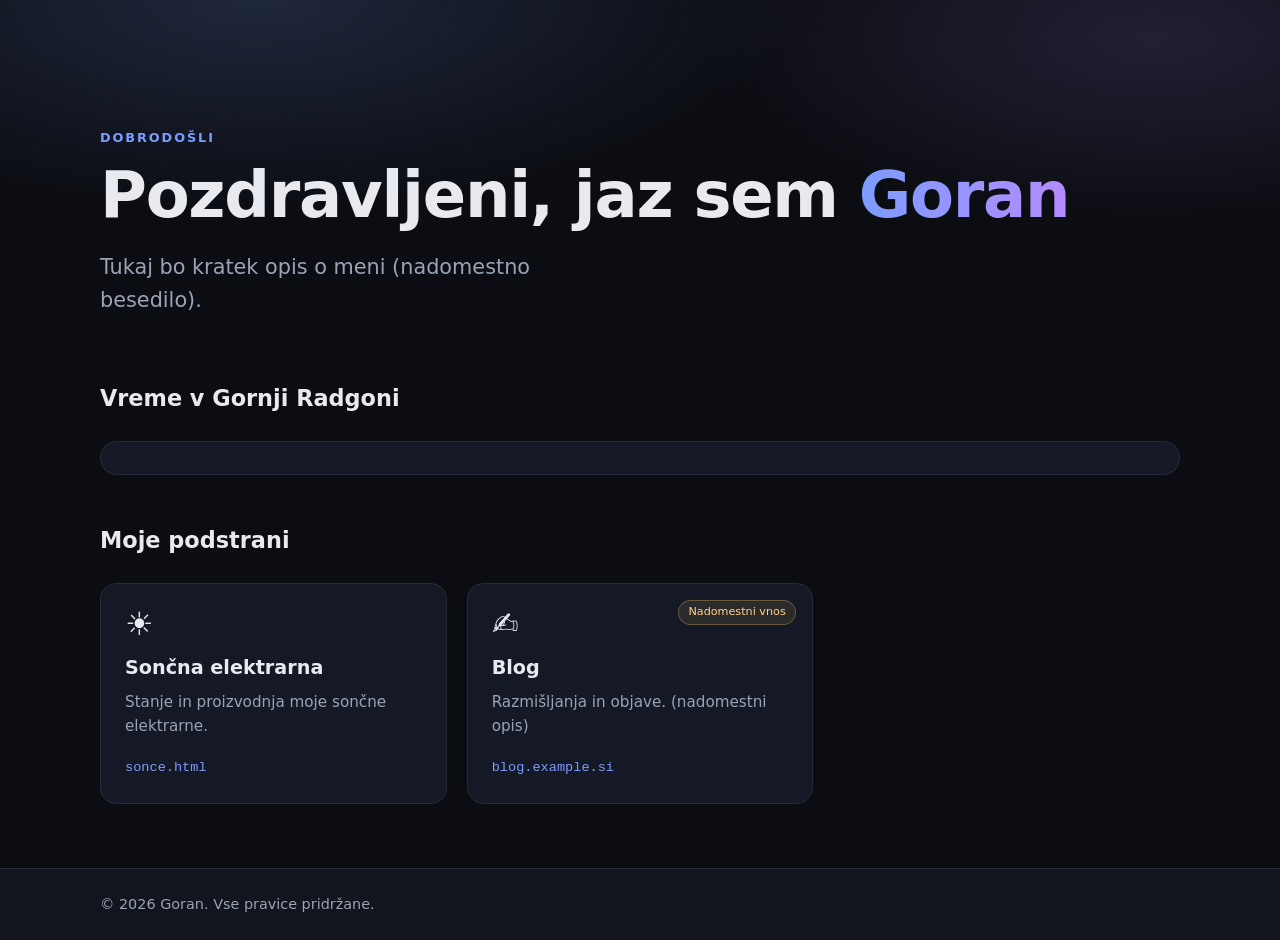
<file: index.html>
<!DOCTYPE html>
<html lang="sl">
<head>
  <meta charset="utf-8">
  <meta name="viewport" content="width=device-width, initial-scale=1">
  <title>Goran – osebna domača stran</title>
  <meta name="description" content="Osebna domača stran Gorana – povezave do vseh podstrani.">
  <meta name="color-scheme" content="dark">
  <link rel="stylesheet" href="style.css">
</head>
<body>
  <header class="hero">
    <div class="container">
      <p class="eyebrow">Dobrodošli</p>
      <h1>Pozdravljeni, jaz sem <span class="accent">Goran</span></h1>
      <p class="tagline">Tukaj bo kratek opis o meni (nadomestno besedilo).</p>
    </div>
  </header>

  <main class="container">
    <section class="weather" aria-labelledby="vreme">
      <h2 id="vreme">Vreme v Gornji Radgoni</h2>
      <div class="weather-box">
        <a href="https://www.accuweather.com/sl/si/gornja-radgona/298152/weather-forecast/298152" class="aw-widget-legal"></a>
        <div id="awcc1" class="aw-widget-current" data-locationkey="298152" data-unit="c" data-language="sl" data-useip="false" data-uid="awcc1" data-editlocation="false"></div>
        <script async src="https://oap.accuweather.com/launch.js"></script>
        <noscript><p class="muted"><a href="https://www.accuweather.com/sl/si/gornja-radgona/298152/weather-forecast/298152">Odpri vreme na AccuWeather</a></p></noscript>
      </div>
    </section>

    <section aria-labelledby="podstrani">
      <h2 id="podstrani">Moje podstrani</h2>
      <div id="cards" class="grid" aria-live="polite"></div>
      <noscript><p class="muted">Za prikaz povezav je potreben JavaScript.</p></noscript>
    </section>
  </main>

  <footer class="footer">
    <div class="container">
      <p>© <span id="year">2026</span> Goran. Vse pravice pridržane.</p>
    </div>
  </footer>

  <script src="links.js"></script>
  <script>
    (function () {
      var grid = document.getElementById("cards");
      (window.LINKS || []).forEach(function (l) {
        var a = document.createElement("a");
        a.className = "card";
        a.href = l.url;
        a.rel = "noopener";

        var icon = document.createElement("span");
        icon.className = "card-icon";
        icon.setAttribute("aria-hidden", "true");
        icon.textContent = l.icon || "🔗";

        var title = document.createElement("h3");
        title.textContent = l.title;

        var desc = document.createElement("p");
        desc.textContent = l.description;

        var host = document.createElement("span");
        host.className = "card-url";
        try { host.textContent = new URL(l.url).host; } catch (e) { host.textContent = l.url; }

        a.append(icon, title, desc, host);
        if (l.placeholder) {
          var badge = document.createElement("span");
          badge.className = "badge";
          badge.textContent = "Nadomestni vnos";
          a.appendChild(badge);
        }
        grid.appendChild(a);
      });
      document.getElementById("year").textContent = new Date().getFullYear();
    })();
  </script>
</body>
</html>
</file>
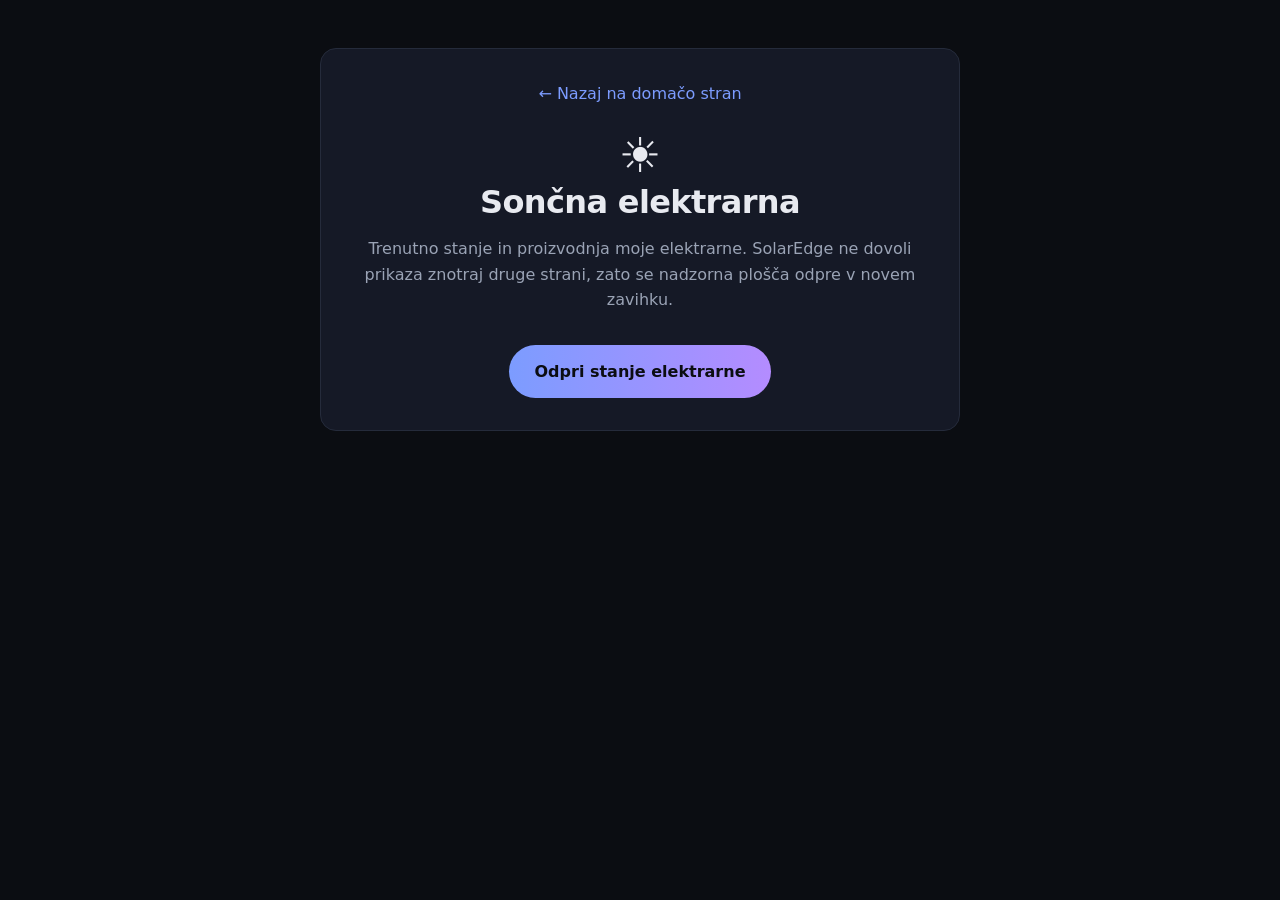
<file: sonce.html>
<!DOCTYPE html>
<html lang="sl">
<head>
  <meta charset="utf-8">
  <meta name="viewport" content="width=device-width, initial-scale=1">
  <title>Sončna elektrarna – Goran</title>
  <meta name="color-scheme" content="dark">
  <link rel="stylesheet" href="style.css">
</head>
<body>
  <main class="container">
    <section class="solar">
      <a class="back" href="index.html">← Nazaj na domačo stran</a>
      <div class="card-icon" aria-hidden="true">☀️</div>
      <h1 style="font-size:2rem">Sončna elektrarna</h1>
      <p class="muted">Trenutno stanje in proizvodnja moje elektrarne. SolarEdge ne dovoli prikaza znotraj druge strani, zato se nadzorna plošča odpre v novem zavihku.</p>
      <a class="btn" href="https://monitoring.solaredge.com/mfe/flutter/kiosk/index.html?guid=ad418a1f-500f-478f-a3ac-baa4845b0474" target="_blank" rel="noopener">Odpri stanje elektrarne</a>
    </section>
  </main>
</body>
</html>
</file>
<file: style.css>
:root {
  --bg: #0b0d12;
  --bg-2: #12151d;
  --card: #151926;
  --border: #252b3b;
  --text: #e8eaf0;
  --muted: #9aa3b5;
  --accent: #7c9cff;
  --accent-2: #b48cff;
  --font: system-ui, -apple-system, "Segoe UI", Roboto, "Helvetica Neue", Arial, sans-serif;
}
* { box-sizing: border-box; }
html { color-scheme: dark; }
body {
  margin: 0; min-height: 100vh; display: flex; flex-direction: column;
  background: var(--bg); color: var(--text);
  font-family: var(--font); line-height: 1.6;
}
.container { width: min(1080px, 100% - 2.5rem); margin-inline: auto; }
.hero {
  padding: clamp(4rem, 12vw, 8rem) 0 clamp(2.5rem, 6vw, 4rem);
  background:
    radial-gradient(60% 80% at 20% 0%, rgba(124,156,255,.18), transparent 70%),
    radial-gradient(50% 70% at 90% 10%, rgba(180,140,255,.14), transparent 70%);
}
.eyebrow { margin: 0 0 .75rem; color: var(--accent); text-transform: uppercase; letter-spacing: .15em; font-size: .8rem; font-weight: 600; }
h1 { margin: 0; font-size: clamp(2.2rem, 7vw, 4rem); line-height: 1.1; letter-spacing: -.02em; }
.accent { background: linear-gradient(90deg, var(--accent), var(--accent-2)); -webkit-background-clip: text; background-clip: text; color: transparent; }
.tagline { margin: 1.25rem 0 0; max-width: 40ch; font-size: clamp(1.05rem, 2.5vw, 1.3rem); color: var(--muted); }
main { flex: 1; padding-bottom: 4rem; }
h2 { font-size: 1.4rem; margin: 0 0 1.5rem; }
.muted { color: var(--muted); }
.grid { display: grid; gap: 1.25rem; grid-template-columns: repeat(auto-fill, minmax(260px, 1fr)); }
.card {
  position: relative; display: flex; flex-direction: column; gap: .4rem;
  padding: 1.5rem; background: var(--card); border: 1px solid var(--border);
  border-radius: 16px; color: inherit; text-decoration: none;
  transition: transform .2s, border-color .2s, box-shadow .2s;
}
.card:hover, .card:focus-visible {
  transform: translateY(-4px); border-color: var(--accent);
  box-shadow: 0 12px 30px rgba(0,0,0,.4), 0 0 0 1px rgba(124,156,255,.25);
  outline: none;
}
.card-icon { font-size: 2rem; line-height: 1; margin-bottom: .4rem; }
.card h3 { margin: 0; font-size: 1.2rem; }
.card p { margin: 0; color: var(--muted); font-size: .95rem; flex: 1; }
.card-url { margin-top: .75rem; font-size: .85rem; color: var(--accent); font-family: ui-monospace, SFMono-Regular, Menlo, Consolas, monospace; }
.badge {
  position: absolute; top: 1rem; right: 1rem; padding: .15rem .6rem;
  font-size: .7rem; border-radius: 999px; color: #ffd48a;
  background: rgba(255,200,100,.1); border: 1px solid rgba(255,200,100,.3);
}
.footer { border-top: 1px solid var(--border); background: var(--bg-2); padding: 1.5rem 0; color: var(--muted); font-size: .9rem; }
.footer p { margin: 0; }
@media (prefers-reduced-motion: reduce) { .card { transition: none; } .card:hover { transform: none; } }

.weather { margin-bottom: 3rem; }
.weather-box { background: var(--card); border: 1px solid var(--border); border-radius: 16px; padding: 1rem; display: flex; justify-content: center; overflow-x: auto; }
.weather-box a { color: var(--accent); }
.solar { max-width: 640px; margin: 3rem auto 0; padding: 2rem; background: var(--card); border: 1px solid var(--border); border-radius: 16px; text-align: center; }
.solar .card-icon { font-size: 3rem; }
.btn { display: inline-block; margin-top: 1rem; padding: .85rem 1.6rem; border-radius: 999px; background: linear-gradient(90deg, var(--accent), var(--accent-2)); color: #0b0d12; font-weight: 600; text-decoration: none; }
.btn:hover, .btn:focus-visible { filter: brightness(1.1); outline: none; }
.back { display: inline-block; margin-bottom: 1.5rem; color: var(--accent); text-decoration: none; }
</file>
